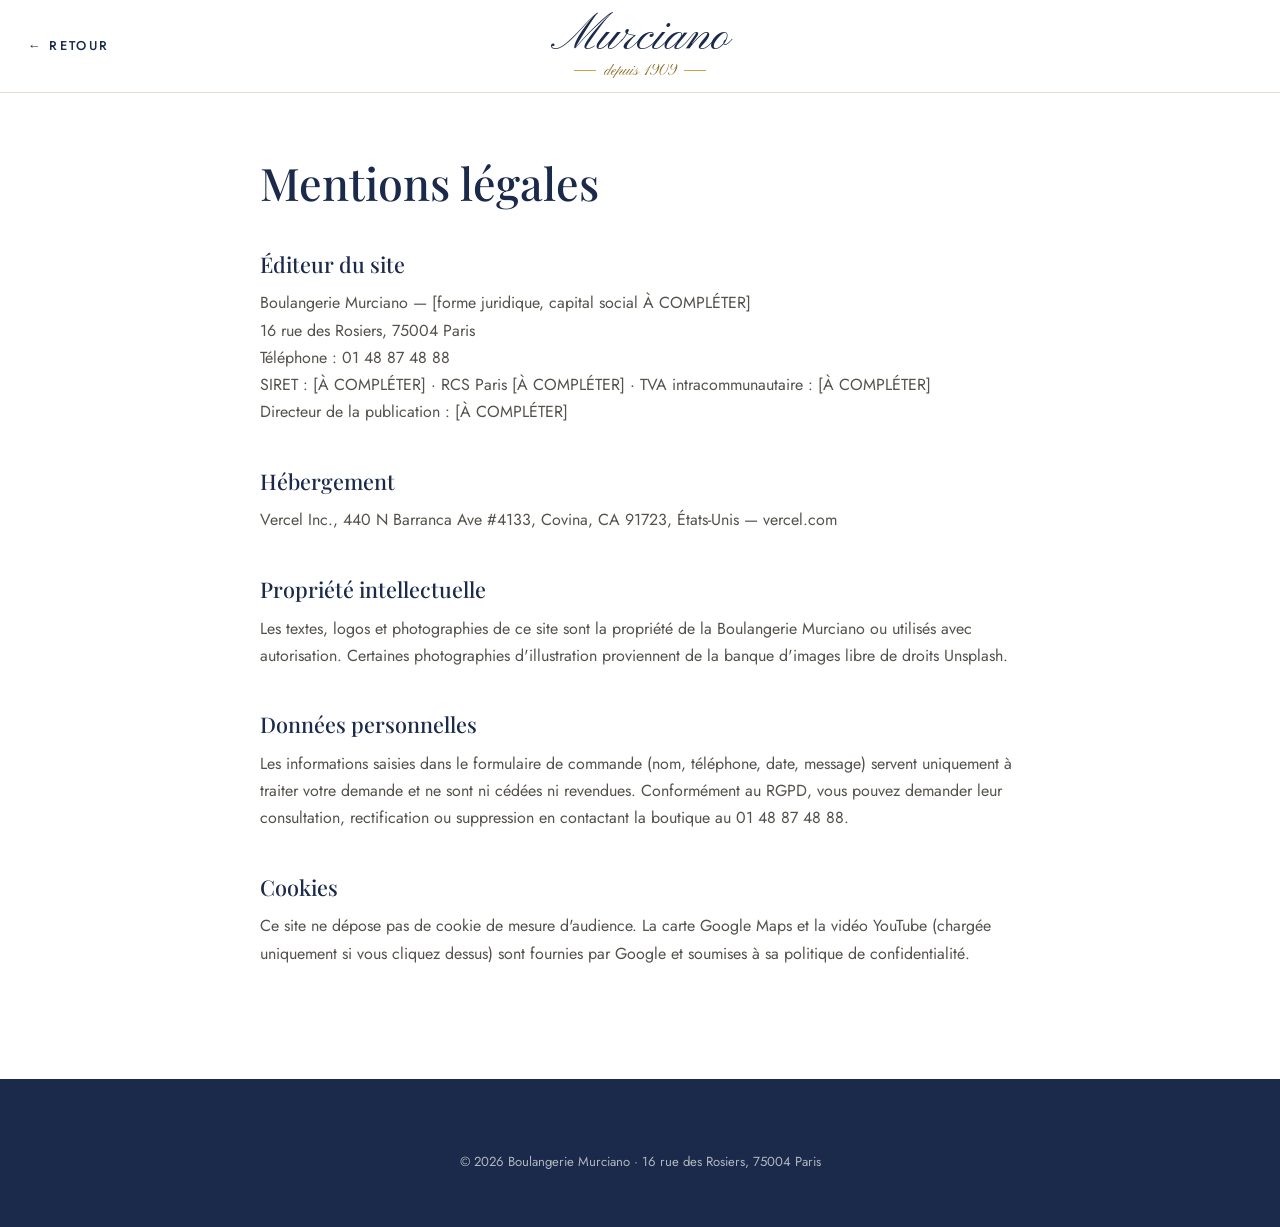
<file: mentions-legales.html>
<!DOCTYPE html>
<html lang="fr">
<head>
  <meta charset="utf-8">
  <meta name="viewport" content="width=device-width, initial-scale=1">
  <title>Mentions légales · Boulangerie Murciano</title>
  <meta name="robots" content="noindex">
  <link rel="icon" href="favicon.svg" type="image/svg+xml">
  <link rel="preconnect" href="https://fonts.googleapis.com">
  <link rel="preconnect" href="https://fonts.gstatic.com" crossorigin>
  <link href="https://fonts.googleapis.com/css2?family=Jost:wght@300;400;500;600&family=Playfair+Display:wght@400;500&family=Pinyon+Script&display=swap" rel="stylesheet">
  <link rel="stylesheet" href="css/style.css">
</head>
<body>
  <header class="header">
    <div class="header__inner">
      <a class="link-arrow" href="index.html" style="justify-self:start;border:0">← Retour</a>
      <a class="logo" href="index.html" aria-label="Boulangerie Murciano, accueil">
        <span class="logo__name">Murciano</span>
        <span class="logo__since">depuis 1909</span>
      </a>
      <span></span>
    </div>
  </header>

  <main class="legal container narrow">
    <h1>Mentions légales</h1>
    <!-- TOUTES LES INFORMATIONS CI-DESSOUS SONT À COMPLÉTER AVEC LE CLIENT -->
    <h2>Éditeur du site</h2>
    <p>Boulangerie Murciano — [forme juridique, capital social À COMPLÉTER]<br>
      16 rue des Rosiers, 75004 Paris<br>
      Téléphone : 01 48 87 48 88<br>
      SIRET : [À COMPLÉTER] · RCS Paris [À COMPLÉTER] · TVA intracommunautaire : [À COMPLÉTER]<br>
      Directeur de la publication : [À COMPLÉTER]</p>

    <h2>Hébergement</h2>
    <p>Vercel Inc., 440 N Barranca Ave #4133, Covina, CA 91723, États-Unis — vercel.com</p>

    <h2>Propriété intellectuelle</h2>
    <p>Les textes, logos et photographies de ce site sont la propriété de la Boulangerie Murciano ou utilisés avec autorisation. Certaines photographies d'illustration proviennent de la banque d'images libre de droits Unsplash.</p>

    <h2>Données personnelles</h2>
    <p>Les informations saisies dans le formulaire de commande (nom, téléphone, date, message) servent uniquement à traiter votre demande et ne sont ni cédées ni revendues. Conformément au RGPD, vous pouvez demander leur consultation, rectification ou suppression en contactant la boutique au 01 48 87 48 88.</p>

    <h2>Cookies</h2>
    <p>Ce site ne dépose pas de cookie de mesure d'audience. La carte Google Maps et la vidéo YouTube (chargée uniquement si vous cliquez dessus) sont fournies par Google et soumises à sa politique de confidentialité.</p>
  </main>

  <footer class="footer" style="padding-bottom:48px">
    <div class="container footer__bottom" style="margin-top:0;padding-top:0">
      <p>© 2026 Boulangerie Murciano · 16 rue des Rosiers, 75004 Paris</p>
    </div>
  </footer>
</body>
</html>
</file>
<file: css/style.css>
/* ==========================================================================
   Boulangerie Murciano — feuille de style
   Mobile d'abord. Couleurs et typographies dans :root.
   ========================================================================== */

:root {
  /* Palette (inspirée de la façade et de l'intérieur) */
  --navy: #1B2A4A;
  --navy-deep: #121d35;
  --gold: #C9A24D;
  --gold-light: #E3C77A;
  --gold-text: #8A6A1F;   /* or assombri : lisible sur fond clair (contraste AA) */
  --cream: #FAF6EE;
  --white: #FFFFFF;
  --sky: #A9C6E8;
  --ink: #1A1A1A;
  --muted: #55524c;
  --grey: #F1EFEA;        /* section grise claire */
  --line: #e4ddcf;

  --serif: "Playfair Display", Georgia, "Times New Roman", serif;
  --script: "Pinyon Script", "Snell Roundhand", cursive;
  --sans: "Jost", "Helvetica Neue", Arial, sans-serif;

  --header-h: 72px;
  --gutter: 20px;
  --radius: 2px;
  --ease: cubic-bezier(.22, .61, .36, 1);
}

/* ---------- Base ---------- */
*, *::before, *::after { box-sizing: border-box; }
html { scroll-behavior: smooth; scroll-padding-top: 72px; -webkit-text-size-adjust: 100%; }
body {
  margin: 0;
  font: 400 1rem/1.7 var(--sans);
  color: var(--ink);
  background: var(--white);
  -webkit-font-smoothing: antialiased;
}
img { display: block; max-width: 100%; height: auto; }
a { color: inherit; }
button { font: inherit; color: inherit; cursor: pointer; }
a, button, summary, input, select, textarea { touch-action: manipulation; -webkit-tap-highlight-color: rgba(201,162,77,.2); }
h1, h2, h3, .h2, .h3 { text-wrap: balance; }
p { text-wrap: pretty; }
select { background-color: var(--white); color: var(--ink); }
address { font-style: normal; }
:focus-visible { outline: 2px solid var(--gold-text); outline-offset: 3px; }

.visually-hidden {
  position: absolute !important; width: 1px; height: 1px; overflow: hidden;
  clip: rect(0 0 0 0); white-space: nowrap; border: 0; padding: 0; margin: -1px;
}
.skip-link {
  position: absolute; left: 12px; top: -60px; z-index: 100;
  background: var(--navy); color: var(--white); padding: 10px 16px;
}
.skip-link:focus { top: 12px; }

.container { width: 100%; max-width: 1200px; margin: 0 auto; padding: 0 var(--gutter); }
.narrow { max-width: 760px; }
.center { text-align: center; }
.section { padding: 88px 0; }
.small { font-size: .9rem; color: var(--muted); }

/* ---------- Typographie ---------- */
.h2, .h3, .h4, h1, h2, h3 { font-family: var(--serif); font-weight: 500; line-height: 1.15; margin: 0 0 .6em; color: var(--navy); }
.h2 { font-size: clamp(1.9rem, 5vw, 2.9rem); letter-spacing: .01em; }
.h3 { font-size: 1.6rem; }
.h4 { font-size: 1.05rem; font-family: var(--sans); font-weight: 600; letter-spacing: .08em; text-transform: uppercase; margin-bottom: .3em; }
.lead { font-size: 1.12rem; color: var(--muted); font-weight: 300; }
p { margin: 0 0 1em; }

.script { font-family: var(--script); font-weight: 400; color: var(--gold-text); line-height: 1.1; margin: 0 0 .2em; font-size: 1.9rem; }
.script--lg { font-size: clamp(2.2rem, 6vw, 3rem); }
.eyebrow {
  font-size: .78rem; font-weight: 500; letter-spacing: .22em; text-transform: uppercase;
  color: var(--gold-text); margin-bottom: 1em;
}
.orn { color: var(--gold); display: block; margin: 0 auto 18px; }

/* ---------- Boutons & liens ---------- */
.btn {
  display: inline-flex; align-items: center; justify-content: center; gap: .6em;
  min-height: 50px; padding: 0 30px; border: 1px solid transparent; border-radius: var(--radius);
  font: 500 .82rem/1 var(--sans); letter-spacing: .18em; text-transform: uppercase; text-decoration: none;
  transition: background-color .3s var(--ease), color .3s var(--ease), border-color .3s var(--ease);
}
.btn--gold { background: var(--gold); color: var(--navy-deep); }
.btn--gold:hover { background: var(--gold-light); }
.btn--navy { background: var(--navy); color: var(--white); }
.btn--navy:hover { background: var(--navy-deep); color: var(--gold-light); }
.btn--ghost { border-color: rgba(255,255,255,.75); color: var(--white); }
.btn--ghost:hover { background: var(--white); color: var(--navy); }
.btn--block { width: 100%; }

.link-arrow {
  display: inline-flex; align-items: center; gap: .6em; margin-top: .4em;
  font-size: .8rem; font-weight: 500; letter-spacing: .18em; text-transform: uppercase;
  color: var(--navy); text-decoration: none; border-bottom: 1px solid var(--gold); padding-bottom: 6px;
}
.link-arrow svg { transition: transform .3s var(--ease); }
.link-arrow:hover svg { transform: translateX(4px); }

/* ---------- Motif carrelage blanc (clin d'œil aux murs de la boutique) ---------- */
.tiles {
  background-color: var(--white);
  background-image:
    linear-gradient(rgba(27,42,74,.045) 1px, transparent 1px),
    linear-gradient(90deg, rgba(27,42,74,.045) 1px, transparent 1px);
  background-size: 56px 28px;
}

/* ---------- Bandeau cachère ---------- */
.kosher-bar {
  display: flex; align-items: center; justify-content: center; gap: 10px;
  min-height: 34px; padding: 6px 16px; text-align: center;
  background: var(--navy-deep); color: var(--gold-light);
  font-size: .72rem; letter-spacing: .14em; text-transform: uppercase;
}
.kosher-bar__dot { width: 5px; height: 5px; transform: rotate(45deg); background: var(--gold); flex: none; }

/* ---------- Header ---------- */
.header {
  position: sticky; top: 0; z-index: 50;
  background: rgba(255,255,255,.97);
  border-bottom: 1px solid var(--line);
  transition: box-shadow .3s var(--ease);
}
.header__inner {
  display: grid; grid-template-columns: 1fr auto 1fr; align-items: center;
  height: var(--header-h); padding: 0 12px; max-width: 1400px; margin: 0 auto;
  transition: height .35s var(--ease);
}
.header.is-compact { box-shadow: 0 6px 24px -18px rgba(27,42,74,.6); }
.header.is-compact .header__inner { height: 58px; }
.header.is-compact .logo__name { font-size: 2.1rem; }
.header.is-compact .logo__since { opacity: 0; height: 0; margin: 0; }

.icon-btn {
  display: inline-flex; align-items: center; justify-content: center; gap: 10px;
  min-width: 44px; height: 44px; padding: 0 6px; background: none; border: 0;
  color: var(--navy); text-decoration: none; border-radius: 50%;
  transition: color .25s;
}
.icon-btn:hover { color: var(--gold-text); }
.burger { justify-self: start; border-radius: 0; }
.burger__lines { display: grid; gap: 5px; width: 22px; }
.burger__lines span { display: block; height: 1.5px; background: currentColor; }
.burger__lines span:nth-child(2) { width: 70%; }
.burger__label { display: none; font-size: .75rem; letter-spacing: .2em; text-transform: uppercase; }

/* Logo — reprend l'étiquette : « Murciano » en script, « depuis 1909 » entre deux filets */
.logo { display: flex; flex-direction: column; align-items: center; text-decoration: none; color: var(--navy); line-height: 1; }
.logo__name { font-family: var(--script); font-size: 2.5rem; line-height: .95; padding: 0 .1em; transition: font-size .35s var(--ease); }
.logo__since {
  display: flex; align-items: center; gap: 8px; margin-top: 2px; height: 14px; overflow: hidden;
  font-family: var(--script); font-size: 1rem; color: var(--gold-text);
  transition: opacity .3s, height .35s var(--ease);
}
.logo__since::before, .logo__since::after { content: ""; width: 22px; height: 1px; background: var(--gold); }

.header__actions { justify-self: end; display: flex; align-items: center; gap: 2px; }
.lang-switch {
  display: inline-flex; gap: 4px; align-items: center; height: 44px; padding: 0 8px;
  background: none; border: 0; font-size: .78rem; letter-spacing: .12em; color: var(--muted);
}
.lang-switch__opt.is-current { color: var(--navy); font-weight: 600; border-bottom: 1px solid var(--gold); }
.hide-sm { display: none; }

/* ---------- Menu latéral ---------- */
.menu { position: fixed; inset: 0; z-index: 80; }
.menu__backdrop { position: absolute; inset: 0; background: rgba(18,29,53,.5); opacity: 0; transition: opacity .35s var(--ease); }
.menu__panel {
  position: absolute; top: 0; left: 0; bottom: 0; width: min(420px, 88vw);
  display: flex; flex-direction: column; padding: 28px 32px 32px;
  background: var(--navy); color: var(--white); overflow-y: auto; overscroll-behavior: contain;
  transform: translateX(-100%); transition: transform .45s var(--ease);
}
.menu.is-open .menu__backdrop { opacity: 1; }
.menu.is-open .menu__panel { transform: none; }
.menu__close { color: var(--gold-light); align-self: flex-start; margin-left: -10px; }
.menu__close:hover { color: var(--white); }
.menu__brand { font-family: var(--script); font-size: 2.8rem; color: var(--gold-light); margin: 24px 0 20px; }
.menu__links { list-style: none; margin: 0; padding: 0; border-top: 1px solid rgba(201,162,77,.35); }
.menu__links li { border-bottom: 1px solid rgba(201,162,77,.35); }
.menu__links a { display: block; padding: 16px 0; font-family: var(--serif); font-size: 1.45rem; text-decoration: none; transition: color .25s, padding .3s var(--ease); }
.menu__links a:hover { color: var(--gold-light); padding-left: 8px; }
.menu__foot { margin-top: auto; padding-top: 28px; font-size: .9rem; color: rgba(255,255,255,.8); }
.menu__foot p { margin: 0 0 4px; }
.menu__foot a { color: var(--gold-light); }

/* Statut ouvert / fermé */
.status { display: inline-flex; align-items: center; gap: 6px; font: 500 .72rem/1 var(--sans); letter-spacing: .12em; text-transform: uppercase; vertical-align: middle; }
.status::before { content: ""; width: 7px; height: 7px; border-radius: 50%; background: #2e8b57; }
.status.is-closed::before { background: #b5482f; }
.status:empty { display: none; }

/* ---------- Hero ---------- */
.hero {
  position: relative; overflow: hidden; color: var(--white); background: var(--navy-deep);
  height: calc(100svh - var(--header-h) - 34px); min-height: 540px; max-height: 960px;
}
.hero__slides, .hero__slide { position: absolute; inset: 0; }
.hero__slide { opacity: 0; visibility: hidden; transition: opacity 1.4s var(--ease), visibility 0s 1.4s; }
.hero__slide.is-active { opacity: 1; visibility: visible; transition: opacity 1.4s var(--ease); }
.hero__slide img { width: 100%; height: 100%; object-fit: cover; transform: scale(1.06); transition: transform 7s linear; }
.hero__slide.is-active img { transform: scale(1); }
.hero__slide::after {
  content: ""; position: absolute; inset: 0;
  background:
    radial-gradient(ellipse 70% 45% at 50% 45%, rgba(18,29,53,.38), transparent 75%),
    linear-gradient(180deg, rgba(18,29,53,.4) 0%, rgba(18,29,53,.3) 40%, rgba(18,29,53,.75) 100%);
}
.hero__content {
  position: absolute; z-index: 2; left: 0; right: 0; top: 50%; transform: translateY(-62%);
  padding: 0 24px; text-align: center;
}
.hero__script { color: var(--gold-light); font-size: clamp(1.75rem, 7vw, 3.4rem); line-height: 1.3; margin-bottom: .35em; text-shadow: 0 1px 14px rgba(0,0,0,.45); }
.hero__title {
  color: var(--white); font-family: var(--serif); font-weight: 400;
  font-size: clamp(2.3rem, 8vw, 5.2rem); letter-spacing: .02em; margin: 0 0 .3em;
  text-shadow: 0 2px 20px rgba(0,0,0,.25);
}
.hero__lead { font-size: clamp(1rem, 2.6vw, 1.2rem); font-weight: 300; letter-spacing: .04em; max-width: 34em; margin: 0 auto; }
.hero__ctas {
  position: absolute; z-index: 3; left: 0; right: 0; bottom: 92px;
  display: flex; flex-wrap: wrap; justify-content: center; gap: 12px; padding: 0 24px;
}
.hero__dots { position: absolute; z-index: 3; left: 0; right: 0; bottom: 44px; display: flex; justify-content: center; gap: 4px; }
.hero__dot { width: 32px; height: 32px; padding: 0; background: none; border: 0; position: relative; }
.hero__dot::before {
  content: ""; position: absolute; left: 50%; top: 50%; width: 8px; height: 8px; margin: -4px 0 0 -4px;
  border-radius: 50%; border: 1px solid var(--white); transition: background .3s, transform .3s;
}
.hero__dot.is-active::before { background: var(--gold-light); border-color: var(--gold-light); transform: scale(1.25); }
.hero__pause { width: 32px; height: 32px; margin-left: 6px; padding: 0; display: grid; place-items: center; background: none; border: 0; color: rgba(255,255,255,.85); }
.hero__pause:hover { color: var(--gold-light); }
.hero__play-i, .hero__pause[aria-pressed="true"] .hero__pause-i { display: none; }
.hero__pause[aria-pressed="true"] .hero__play-i { display: block; }
.hero__scroll { display: none; }

/* ---------- Présentation ---------- */
.intro .lead { color: var(--ink); font-size: 1.15rem; line-height: 1.85; }
.intro__facts {
  list-style: none; padding: 0; margin: 44px 0 0; display: grid; grid-template-columns: repeat(3, 1fr);
  border-top: 1px solid var(--line); border-bottom: 1px solid var(--line);
}
.intro__facts li { padding: 20px 6px; display: flex; flex-direction: column; gap: 2px; }
.intro__facts li + li { border-left: 1px solid var(--line); }
.intro__facts strong { font-family: var(--serif); font-weight: 500; font-size: 1.5rem; color: var(--navy); }
.intro__facts span { font-size: .78rem; letter-spacing: .1em; text-transform: uppercase; color: var(--muted); }

/* ---------- Spécialités éditoriales ---------- */
.specials { background: var(--cream); }
.feature { display: grid; }
.feature__text { padding: 56px 24px 40px; max-width: 560px; }
.feature__text p:not(.eyebrow) { color: var(--muted); font-size: 1.05rem; }
.feature__media { margin: 0; overflow: hidden; aspect-ratio: 4 / 5; max-height: 80vh; }
.feature__media img { width: 100%; height: 100%; object-fit: cover; }
.feature--season { background: var(--navy); }
.feature--season .h2 { color: var(--white); }
.feature--season .eyebrow { color: var(--gold-light); }
.feature--season .feature__text p:not(.eyebrow) { color: rgba(255,255,255,.82); }

.pricelist { margin: 24px 0 0; border-top: 1px solid rgba(227,199,122,.4); }
.pricelist div { display: flex; justify-content: space-between; align-items: baseline; gap: 16px; padding: 12px 0; border-bottom: 1px solid rgba(227,199,122,.4); }
.pricelist dt { color: rgba(255,255,255,.88); font-size: .95rem; }
.pricelist dd { margin: 0; font-family: var(--serif); font-size: 1.2rem; color: var(--gold-light); white-space: nowrap; }

/* Zoom doux au survol */
.zoom { overflow: hidden; }
.zoom img { transition: transform 1.1s var(--ease); }
.zoom:hover img, .card:hover .zoom img { transform: scale(1.05); }

/* ---------- Notre histoire ---------- */
.story { background: var(--white); }
.story__grid { display: grid; gap: 48px; align-items: center; }
/* Cadre doré « tableau ancien » */
.story__frame {
  margin: 0; padding: 12px; background: var(--white);
  border: 1px solid var(--gold); outline: 1px solid var(--gold); outline-offset: 6px;
  box-shadow: 0 30px 60px -40px rgba(27,42,74,.5);
  max-width: 460px; justify-self: center;
}
.story__frame img { aspect-ratio: 4 / 5; object-fit: cover; width: 100%; }
.story__text p:not(.script) { color: var(--muted); font-size: 1.05rem; }
.placeholder-note { font-size: .85rem !important; font-style: italic; color: var(--gold-text) !important; }

.video { margin-top: 72px; }
.video__facade {
  position: relative; display: block; width: 100%; max-width: 920px; margin: 0 auto; padding: 0; border: 0;
  aspect-ratio: 16 / 9; overflow: hidden; background: var(--navy-deep);
}
.video__facade img { width: 100%; height: 100%; object-fit: cover; opacity: .7; transition: opacity .4s, transform 1.1s var(--ease); }
.video__facade:hover img { opacity: .85; transform: scale(1.03); }
.video__play {
  position: absolute; left: 50%; top: 50%; width: 76px; height: 76px; margin: -38px 0 0 -38px;
  display: grid; place-items: center; border-radius: 50%; background: var(--gold); color: var(--navy-deep);
  fill: currentColor; transition: background .3s, transform .3s var(--ease);
}
.video__play svg { margin-left: 4px; }
.video__facade:hover .video__play { background: var(--gold-light); transform: scale(1.06); }
.video__caption {
  position: absolute; left: 0; right: 0; bottom: 0; padding: 20px 24px; text-align: left;
  display: flex; flex-direction: column; color: var(--white); font-family: var(--serif); font-size: 1.15rem;
  background: linear-gradient(transparent, rgba(18,29,53,.85));
}
.video__caption .script { color: var(--gold-light); font-size: 1.6rem; }
.video iframe { display: block; width: 100%; max-width: 920px; margin: 0 auto; aspect-ratio: 16 / 9; border: 0; }

/* ---------- Produits ---------- */
.section-head { margin-bottom: 40px; }
.filters {
  display: flex; gap: 8px; overflow-x: auto; margin: 0 calc(var(--gutter) * -1) 36px; padding: 4px var(--gutter);
  scrollbar-width: none; -webkit-overflow-scrolling: touch;
}
.filters::-webkit-scrollbar { display: none; }
.filter {
  flex: none; min-height: 44px; padding: 0 18px; background: var(--white); border: 1px solid var(--line);
  border-radius: 999px; font-size: .82rem; letter-spacing: .06em; color: var(--ink); white-space: nowrap;
  transition: background .25s, color .25s, border-color .25s;
}
.filter:hover { border-color: var(--gold); }
.filter.is-active { background: var(--navy); border-color: var(--navy); color: var(--white); }

.grid { list-style: none; margin: 0; padding: 0; display: grid; grid-template-columns: repeat(2, 1fr); gap: 28px 14px; }
.card { background: transparent; animation: fadeIn .5s var(--ease); }
.card[hidden] { display: none; }
.card__media { aspect-ratio: 4 / 5; background: var(--grey); }
.card__media img { width: 100%; height: 100%; object-fit: cover; }
.card__body { padding: 14px 2px 0; }
.card h3 { font-size: 1.12rem; margin-bottom: .25em; }
.card p { font-size: .88rem; color: var(--muted); margin-bottom: .4em; line-height: 1.5; }
.card__price { font-size: .78rem; letter-spacing: .12em; text-transform: uppercase; color: var(--gold-text); font-weight: 500; }
@keyframes fadeIn { from { opacity: 0; transform: translateY(8px); } to { opacity: 1; transform: none; } }

/* ---------- Commandes ---------- */
.orders { background: var(--cream); }
.orders__grid { display: grid; gap: 48px; }
.orders__intro > p:not(.script) { color: var(--muted); font-size: 1.05rem; }
.occasions { list-style: none; padding: 0; margin: 24px 0 28px; display: flex; flex-wrap: wrap; gap: 8px; }
.occasions li { padding: 8px 14px; border: 1px solid var(--gold); color: var(--navy); font-size: .85rem; letter-spacing: .04em; }
.orders__intro .small { margin-bottom: 20px; }

.form { background: var(--white); padding: 32px 22px; border-top: 3px solid var(--gold); box-shadow: 0 30px 60px -45px rgba(27,42,74,.45); }
.form__title { font-size: 1.6rem; margin-bottom: 1em; }
.field { margin-bottom: 18px; }
.field-row { display: grid; gap: 0 16px; }
.field label { display: block; font-size: .78rem; font-weight: 500; letter-spacing: .12em; text-transform: uppercase; color: var(--navy); margin-bottom: 6px; }
.optional { text-transform: none; letter-spacing: 0; font-weight: 400; color: var(--muted); }
.field input, .field select, .field textarea {
  width: 100%; min-height: 50px; padding: 12px 14px; border: 1px solid #cfc6b4; border-radius: var(--radius);
  background: var(--white); font: 400 1rem/1.4 var(--sans); color: var(--ink);
  transition: border-color .2s, box-shadow .2s;
}
.field textarea { resize: vertical; min-height: 110px; }
.field input:focus, .field select:focus, .field textarea:focus { outline: none; border-color: var(--navy); box-shadow: 0 0 0 3px rgba(201,162,77,.35); }
.field__error { display: none; margin: 6px 0 0; font-size: .85rem; color: #a3321b; }
.field.has-error input, .field.has-error select { border-color: #a3321b; }
.field.has-error .field__error { display: block; }
.form__status { margin: 14px 0 0; font-size: .95rem; text-align: center; }
.form__status.is-success { color: #24603f; }
.form__status.is-error { color: #a3321b; }
.form.is-sent > :not(.form__status):not(.form__title) { display: none; }
.form.is-sent .form__status { font-family: var(--serif); font-size: 1.15rem; color: var(--navy); text-align: left; }

/* ---------- Retrait / Livraison (section grise) ---------- */
.services { background: var(--grey); padding: 72px 0; }
.services__grid { display: grid; gap: 56px; }
.service { text-align: center; max-width: 440px; margin: 0 auto; }
.service__icon { color: var(--gold-text); margin: 0 auto 16px; }
.service p { color: var(--muted); }

/* ---------- Avis : plafond peint en ciel ---------- */
.sky {
  position: relative;
  background:
    radial-gradient(ellipse 34% 26% at 18% 30%, rgba(255,255,255,.85), transparent 70%),
    radial-gradient(ellipse 28% 20% at 80% 22%, rgba(255,255,255,.75), transparent 70%),
    radial-gradient(ellipse 40% 24% at 62% 82%, rgba(255,255,255,.7), transparent 70%),
    linear-gradient(180deg, #c5d9ef 0%, var(--sky) 100%);
}
.sky::before, .sky::after { content: ""; position: absolute; left: 24px; right: 24px; height: 1px; background: var(--gold); }
.sky::before { top: 18px; } .sky::after { bottom: 18px; }
.sky .script { color: var(--navy); }
.rating { display: flex; align-items: center; justify-content: center; gap: 18px; margin: 10px 0 6px; }
.rating__score { font-family: var(--serif); font-size: 4.2rem; line-height: 1; color: var(--navy); }
.rating__stars { position: relative; display: inline-block; }
.rating__bg, .rating__fg { display: flex; gap: 3px; }
.rating__bg { color: rgba(27,42,74,.2); }
.rating__fg { position: absolute; inset: 0; color: var(--navy); overflow: hidden; width: calc(var(--rating) / 5 * 100%); }
.rating svg { width: 24px; height: 24px; fill: currentColor; flex: none; }
.rating__count { color: var(--navy); margin-bottom: 28px; }

/* ---------- Infos pratiques ---------- */
.info__grid { display: grid; gap: 40px; }
.info__block { display: flex; gap: 16px; padding: 20px 0; border-bottom: 1px solid var(--line); }
.info__block > svg { flex: none; color: var(--gold-text); margin-top: 2px; }
.info__block p, .info__block address { margin: 0; color: var(--muted); }
.info__details .btn { margin-top: 28px; }
.tel-link { font-family: var(--serif); font-size: 1.35rem; color: var(--navy) !important; text-decoration: none; border-bottom: 1px solid var(--gold); }
.info__hours { flex: 1; }
.info__hours .h4 { display: flex; flex-wrap: wrap; gap: 12px; align-items: center; }
.hours { width: 100%; border-collapse: collapse; margin: 8px 0 10px; font-size: .95rem; }
.hours th, .hours td { padding: 7px 0; text-align: left; font-weight: 400; border-bottom: 1px dotted var(--line); }
.hours td { text-align: right; color: var(--muted); font-variant-numeric: tabular-nums; }
.hours tr.is-today th, .hours tr.is-today td { color: var(--navy); font-weight: 600; }
.info__map { min-height: 360px; border: 1px solid var(--gold); padding: 8px; background: var(--white); }
.info__map iframe { display: block; width: 100%; height: 100%; min-height: 342px; border: 0; filter: saturate(.85); }

/* ---------- FAQ ---------- */
.faq__list { margin-top: 24px; border-top: 1px solid var(--line); }
.faq details { border-bottom: 1px solid var(--line); background: rgba(255,255,255,.9); }
.faq summary {
  list-style: none; cursor: pointer; padding: 20px 40px 20px 4px; position: relative;
  font-family: var(--serif); font-size: 1.15rem; color: var(--navy);
}
.faq summary::-webkit-details-marker { display: none; }
.faq summary::after { content: "+"; position: absolute; right: 8px; top: 50%; transform: translateY(-50%); font: 300 1.6rem/1 var(--sans); color: var(--gold-text); transition: transform .3s; }
.faq details[open] summary::after { transform: translateY(-50%) rotate(45deg); }
.faq details p { padding: 0 4px 20px; margin: 0; color: var(--muted); }

/* ---------- Footer ---------- */
.footer { background: var(--navy); color: rgba(255,255,255,.82); padding: 72px 0 calc(96px + env(safe-area-inset-bottom)); font-size: .95rem; }
.footer__grid { display: grid; gap: 40px; }
.footer__logo { font-family: var(--script); font-size: 3.6rem; line-height: 1; color: var(--gold-light); margin: 0; }
.footer__since { display: flex; align-items: center; gap: 8px; font-family: var(--script); font-size: 1.3rem; color: var(--gold); margin: 2px 0 10px; }
.footer__since::before, .footer__since::after { content: ""; width: 26px; height: 1px; background: var(--gold); }
.footer__hallah { color: var(--gold); display: block; margin-bottom: 14px; }
.footer__kosher { font-size: .78rem; letter-spacing: .12em; text-transform: uppercase; color: var(--gold-light); max-width: 280px; }
.footer__title { font-family: var(--sans); font-size: .78rem; font-weight: 500; letter-spacing: .2em; text-transform: uppercase; color: var(--gold-light); margin-bottom: 14px; }
.footer a { color: var(--white); text-decoration: none; }
.footer a:hover { color: var(--gold-light); }
.footer address, .footer p { margin: 0 0 6px; }
.footer__hours { list-style: none; padding: 0; margin: 0; }
.footer__hours li { display: flex; justify-content: space-between; gap: 16px; max-width: 260px; padding: 3px 0; }
.footer__social { display: flex; gap: 12px; }
.footer__social a { display: grid; place-items: center; width: 44px; height: 44px; border: 1px solid rgba(201,162,77,.6); border-radius: 50%; }
.footer__bottom { margin-top: 48px; padding-top: 24px; text-align: center; font-size: .82rem; color: rgba(255,255,255,.65); }
.footer__bottom .orn { margin-bottom: 14px; }

/* ---------- Barre mobile fixe ---------- */
.mobile-bar {
  position: fixed; z-index: 60; left: 0; right: 0; bottom: 0;
  display: grid; grid-template-columns: 1fr 1fr;
  background: var(--navy); border-top: 1px solid var(--gold);
  padding-bottom: env(safe-area-inset-bottom);
  transform: translateY(110%); transition: transform .4s var(--ease);
}
.mobile-bar.is-visible { transform: none; }
.mobile-bar a {
  display: flex; align-items: center; justify-content: center; gap: 10px; min-height: 58px;
  color: var(--gold-light); text-decoration: none; font-size: .8rem; font-weight: 500; letter-spacing: .18em; text-transform: uppercase;
}
.mobile-bar a + a { border-left: 1px solid rgba(201,162,77,.4); }
.mobile-bar a:active { background: var(--navy-deep); }

/* ---------- Apparition au scroll ---------- */
.js .reveal { opacity: 0; transform: translateY(22px); transition: opacity .9s var(--ease), transform .9s var(--ease); }
.js .reveal.is-visible { opacity: 1; transform: none; }

/* ---------- Page mentions légales ---------- */
.legal { padding: 64px 0 96px; }
.legal h1 { font-size: clamp(2rem, 5vw, 2.8rem); }
.legal h2 { font-size: 1.35rem; margin-top: 2em; }
.legal p, .legal li { color: var(--muted); }

/* ==========================================================================
   Tablettes
   ========================================================================== */
@media (min-width: 640px) {
  :root { --gutter: 32px; }
  .grid { grid-template-columns: repeat(3, 1fr); gap: 40px 24px; }
  .field-row { grid-template-columns: 1fr 1fr; }
  .form { padding: 40px 36px; }
  .services__grid { grid-template-columns: 1fr 1fr; gap: 0; }
  .service { padding: 0 32px; }
  .service + .service { border-left: 1px solid #d6cfc0; }
}

/* ==========================================================================
   Desktop
   ========================================================================== */
@media (min-width: 960px) {
  :root { --header-h: 92px; }
  html { scroll-padding-top: 84px; }
  .section { padding: 120px 0; }
  .header__inner { padding: 0 28px; }
  .header.is-compact .header__inner { height: 64px; }
  .logo__name { font-size: 3.1rem; }
  .burger__label { display: inline; }
  .hide-sm { display: inline-flex; }
  .mobile-bar { display: none; }
  .footer { padding-bottom: 48px; }

  .hero__ctas { bottom: 110px; }
  .hero__scroll {
    display: block; position: absolute; z-index: 3; left: 50%; bottom: 0; width: 1px; height: 44px;
    background: rgba(255,255,255,.35); overflow: hidden;
  }
  .hero__scroll span { position: absolute; left: 0; top: -44px; width: 1px; height: 44px; background: var(--gold-light); animation: scrollLine 2.4s var(--ease) infinite; }
  @keyframes scrollLine { to { top: 44px; } }

  .feature { grid-template-columns: 1fr 1fr; align-items: center; }
  .feature__text { padding: 80px clamp(40px, 7vw, 120px); justify-self: end; }
  .feature--reverse .feature__text { order: 2; justify-self: start; }
  .feature__media { aspect-ratio: auto; height: min(88vh, 760px); max-height: none; }

  .story__grid { grid-template-columns: 5fr 6fr; gap: 96px; }
  .orders__grid { grid-template-columns: 5fr 6fr; gap: 80px; align-items: start; }
  .orders__intro { position: sticky; top: 120px; }
  .filters { justify-content: center; flex-wrap: wrap; margin: 0 0 48px; padding: 0; }
  .grid { grid-template-columns: repeat(4, 1fr); }
  .info__grid { grid-template-columns: 5fr 6fr; gap: 64px; }
  .info__map { min-height: 520px; }
  .footer__grid { grid-template-columns: 1.3fr 1fr 1fr .8fr; }
}

/* ---------- Accessibilité : mouvements réduits ---------- */
@media (prefers-reduced-motion: reduce) {
  *, *::before, *::after { animation-duration: .01ms !important; animation-iteration-count: 1 !important; transition-duration: .01ms !important; }
  html { scroll-behavior: auto; }
  .js .reveal { opacity: 1; transform: none; }
}
</file>
